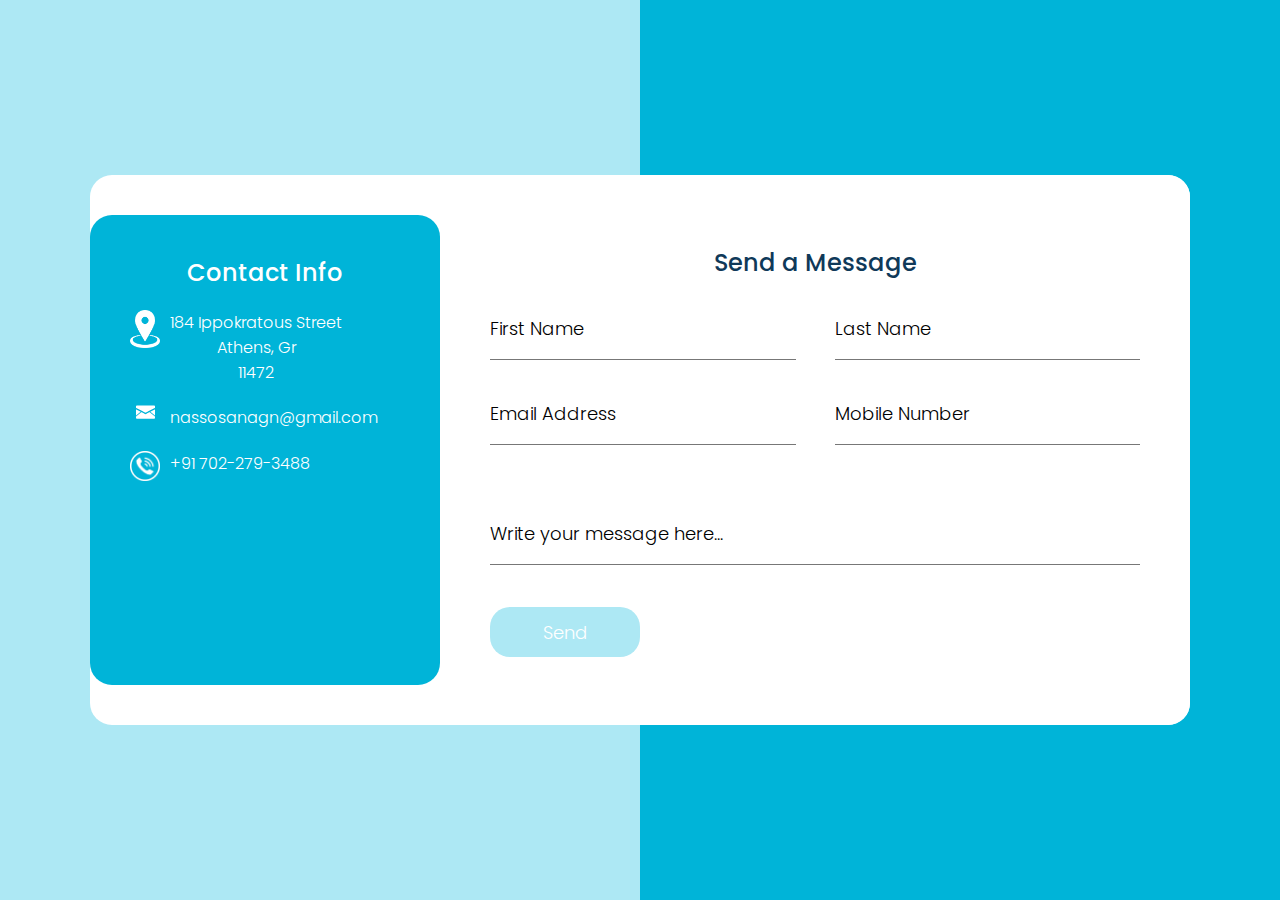
<file: contactUs/index.html>
<!doctype html>
<html>
    <head>
        <!-- Character encoding and viewport for responsive design -->
        <meta charset="utf-8">
        <meta name="viewport" content="width=device-width, initial-scale=1.0">
        <!-- Page title -->
        <title>Contact Us - Responsive Page Design</title>
        <!-- Shortcut icon -->
        <link rel="shortcut icon" type="image/jpg" href="/images/news2.png"/>
        <!-- External CSS -->
        <link rel="stylesheet" href="style.css">
    </head>
    <body>
        <!-- Contact section -->
        <section>
            <!-- Container for contact information and form -->
            <div class="container">
                <!-- Contact information section -->
                <div class="contactInfo"> 
                    <!-- Heading for contact info -->
                    <div>
                        <h2>Contact Info</h2>
                        <!-- List of contact information -->
                        <ul class="info">
                            <!-- Location -->
                            <li>
                                <span><img src="/contactUs/images/location.png" alt="Location"></span>
                                <span>184 Ippokratous Street<br>
                                    Athens, Gr<br>
                                    11472</span>
                                </span>
                            </li>
                            <!-- Email -->
                            <li>
                                <span><img src="/contactUs/images/mail.png" alt="Mail"></span>
                                <!-- <span>nassosanagn@gmail.com</span> -->
                                <span><a href="mailto:nassosanagn@gmail.com">nassosanagn@gmail.com</a></span>
                            </li>
                            <!-- Phone -->
                            <li>
                                <span><img src="/contactUs/images/call.png" alt="Phone"></span>
                                <span>+91 702-279-3488</span>
                            </li>
                        </ul>
                    </div>
                </div>
                <!-- Contact form section -->
                <div class="contactForm">
                    <!-- Heading for contact form -->
                    <h2>Send a Message</h2>
                    <!-- Form box for input fields -->
                    <div class="formBox">
                        <!-- First name input box -->
                        <div class="inputBox w50">
                            <input type="text" name="" required>
                            <span>First Name</span>
                        </div>
                        <!-- Last name input box -->
                        <div class="inputBox w50">
                            <input type="text" required>
                            <span>Last Name</span>
                        </div>
                        <!-- Email input box -->
                        <div class="inputBox w50">
                            <input type="email" required>
                            <span>Email Address</span>
                        </div>
                        <!-- Mobile number input box -->
                        <div class="inputBox w50">
                            <div class="inputBox w100">
                                <input type="text" required>
                                <span>Mobile Number</span>
                            </div>
                        </div>
                        <!-- Message textarea -->
                        <div class="inputBox w100">
                            <textarea required></textarea>
                            <span>Write your message here...</span>
                        </div>
                        <!-- Submit button -->
                        <div class="inputBox w100">
                            <input type="submit" value="Send">
                        </div>
                    </div>
                </div>
            </div>
        </section>
    </body>
</html>
</file>
<file: contactUs/style.css>
/* Import Google Fonts with different weights */
@import url('https://fonts.googleapis.com/css2?family=Poppins:wght@200&display=swap');
@import url('https://fonts.googleapis.com/css2?family=Poppins:wght@300&display=swap');
@import url('https://fonts.googleapis.com/css2?family=Poppins:wght@400&display=swap');
@import url('https://fonts.googleapis.com/css2?family=Poppins:wght@500&display=swap');
@import url('https://fonts.googleapis.com/css2?family=Poppins:wght@600&display=swap');
@import url('https://fonts.googleapis.com/css2?family=Poppins:wght@700&display=swap');
@import url('https://fonts.googleapis.com/css2?family=Poppins:wght@800&display=swap');
@import url('https://fonts.googleapis.com/css2?family=Poppins:wght@900&display=swap');

/* Global styles */
* {
    margin: 0px;
    padding: 0px;
    box-sizing: border-box;
    font-family: 'Poppins', sans-serif;
}

/* Contact section styling */
section {
    display: flex;
    justify-content: center;
    align-items: center;
    min-height: 100vh;
    background-color: #00b4d8; /* Background color */
}

/* Background pseudo-element */
section::before {
    content: '';
    position: absolute;
    top: 0;
    left: 0;
    width: 50%;
    height: 100%;
    background-color: #ade8f4; /* Background color */
}

/* Container for contact information and form */
.container {
    position: relative;
    min-width: 1100px;
    min-height: 550px;
    display: flex;
    z-index: 1000;
    border-radius: 22px; 
    background-color: #fff; /* Background color */
}

/* Contact information section */
.container .contactInfo {
    position: absolute;
    top: 40px;
    width: 350px;
    height: calc(100% - 80px);
    background: #00b4d8; /* Background color */
    z-index: 1;
    padding: 40px;
    display: flex;
    justify-content: center;
    flex-direction: column;
    justify-content: space-between;
    box-shadow: 0 0px 0px rgba(0,0,0,0.15); 
    border-radius: 22px;
    text-align: center;
    transition: all 0.3s ease; /* Smooth transition for all properties */
    animation: bounce 1s infinite; /* Bounce animation */
}

/* Heading for contact info */
.container .contactInfo h2 {
    color: #fff;
    font-size:24px;
    font-weight: 500;
}

/* List of contact information */
.container .contactInfo ul.info {
    position: relative;
    margin: 20px 0; 
}

/* List items */
.container .contactInfo ul.info li {
    position: relative;
    list-style: none;
    display: flex;
    margin: 20px 0;
    cursor: pointer;
    align-items: flex-start;
}

/* Icons in list */
.container .contactInfo ul.info li span:nth-child(1) {
    width: 30px;
    min-width: 30px;
}

/* Styling for email link */
.container .contactInfo ul.info li span a {
    color: #fff;
    text-decoration: none;
    width: 30px;
    min-width: 30px;
}

/* Icon images */
.container .contactInfo ul.info li span:nth-child(1) img {
    max-width: 100%;
    filter: invert(1);
}

/* Text for contact information */
.container .contactInfo ul.info li span:nth-child(2) {
    color: #fff;
    margin-left: 10px;
    font-weight: 300;
}

/* Social media icons list */
.container .contactInfo ul.sci {
    position: relative;
    display: flex;
}

/* Individual social media icons */
.container .contactInfo ul.sci li {
    list-style: none;  
    margin-right: 15px;
}

/* Social media icon links */
.container .contactInfo ul.sci li a {
    text-decoration: none;
}

/* Styling for social media icon images */
.container .contactInfo ul.sci li a img {
    filter: invert(1);
}

/* Contact form section */
.container .contactForm {
    position: absolute;
    padding: 70px 50px;
    padding-left: 250px;
    margin-left: 150px;
    width: calc(100% - 150px);
    height: 100%;
    background: #fff; 
    
    border-radius: 22px;
}

/* Heading for contact form */
.container .contactForm h2 {
    color: #0f3959;
    font-size: 24px;
    font-weight: 500;
    text-align: center;
}

/* Form box for input fields */
.container .contactForm .formBox {
    position: relative;
    display: flex;
    justify-content: space-between;
    flex-wrap: wrap;
    padding-top: 30px;
}

/* Input boxes */
.container .contactForm .formBox .inputBox {
    position: relative;
    margin-bottom: 35px;
}

/* Width classes for input boxes */
.container .contactForm .formBox .inputBox.w50 {
    width: 47%;
}

.container .contactForm .formBox .inputBox.w100 {
    width: 100%;
    text-align: left;
}

/* Input field styling */
.container .contactForm .formBox .inputBox input,
.container .contactForm .formBox .inputBox textarea {
    width: 100%;
    height: 50px;
    resize: none;
    padding: 5px 0px;
    font-size: 18px;
    font-weight: 300;
    color: #333;
    border: none;
    outline: none;
    border-bottom: 1px solid #777;
}

/* Label styling */
.container .contactForm .formBox .inputBox span {
    position: absolute;
    left: 0;
    padding: 5px 0;
    pointer-events: none;
    font-size: 18px;
    font-weight: 300;
    transition: 0.3s;
}

/* Animation for label on focus or input */
.container .contactForm .formBox .inputBox input:focus ~ span,
.container .contactForm .formBox .inputBox input:valid ~ span,
.container .contactForm .formBox .inputBox textarea:focus ~ span, 
.container .contactForm .formBox .inputBox textarea:valid ~ span {
    transform: translateY(-20px);
    font-size:  12px;
    font-weight: 400;
    letter-spacing: 1px;
    color: #095a55;
    font-weight: 500;
} 

/* Styling for submit button */
.container .contactForm .formBox .inputBox input[type="submit"] {
    position: relative;
    cursor: pointer;
    background: #ade8f4;
    border-radius: 20px;
    color: #fff;
    border: none;
    max-width: 150px;
    padding: 12px;
}

/* Hover effect for submit button */
.container .contactForm .formBox .inputBox input[type="submit"]:hover {
    background: #00b4d8;
}

/* Responsive design for large screens */
@media (max-width: 1200px) {
    .container {
        width: 90%;
        min-width: auto;
        margin: 20px;
        box-shadow: 0 20px 50px rgba(0,0,0,0.2);
    }

    .container .contactInfo {
        top: 0;
        height: 550px;
        position: relative;
        box-shadow: none;
        border-radius: 0px;
    }

    .container .contactForm {
        position: relative;
        width: calc(100% - 350px);
        padding-left: 0;
        margin-left: 0;
        padding: 40px;
        height: 550px;
        box-shadow: none;
        border-radius: 0px;
    }
}

/* Responsive design for medium screens */
@media (max-width: 991px) {
    section {
        display: flex;
        justify-content: center;
        align-items: center;
        min-height: 100vh;
        background: #ade8f4;
    }

    section::before {
        display: none;
    }

    .container {
        display: flex;
        flex-direction: column-reverse;
    }

    .container .contactForm {
        width: 100%;
        height: auto;
        border-radius: 0px;
    }

    .container .contactInfo {
        width: 100%;
        height: auto;
        flex-direction: row;
        border-radius: 0px;
    }
    .container .contactInfo ul.sci {
        position: relative;
        display: flex;
        justify-content: center;
        align-items: center;
    }
}

/* Responsive design for small screens */
@media (max-width: 600px) {
    .container .contactForm {
        padding: 25px;
    }

    .container .contactInfo {
        padding: 25px;
        flex-direction: column;
        align-items: flex-start;
    }

    .container .contactInfo ul.sci {
        margin-top: 40px;
    }

    .container .contactForm .formBox .inputBox.w50 {
        width: 100%;
    }
}

/* Hover effect for contact info section */
.container .contactInfo:hover {
    transform: scale(1.05); /* Scale up on hover */
    box-shadow: 0 20px 20px rgba(0, 0, 0, 0.3); /* Add shadow on hover */
    animation: none; /* Disable bounce animation on hover */
}

/* Keyframes for bounce animation */
@keyframes bounce {
    0%, 20%, 50%, 80%, 100% {
        transform: translateY(0);
    }
    40% {
        transform: translateY(-20px);
    }
    60% {
        transform: translateY(-10px);
    }
}
</file>
